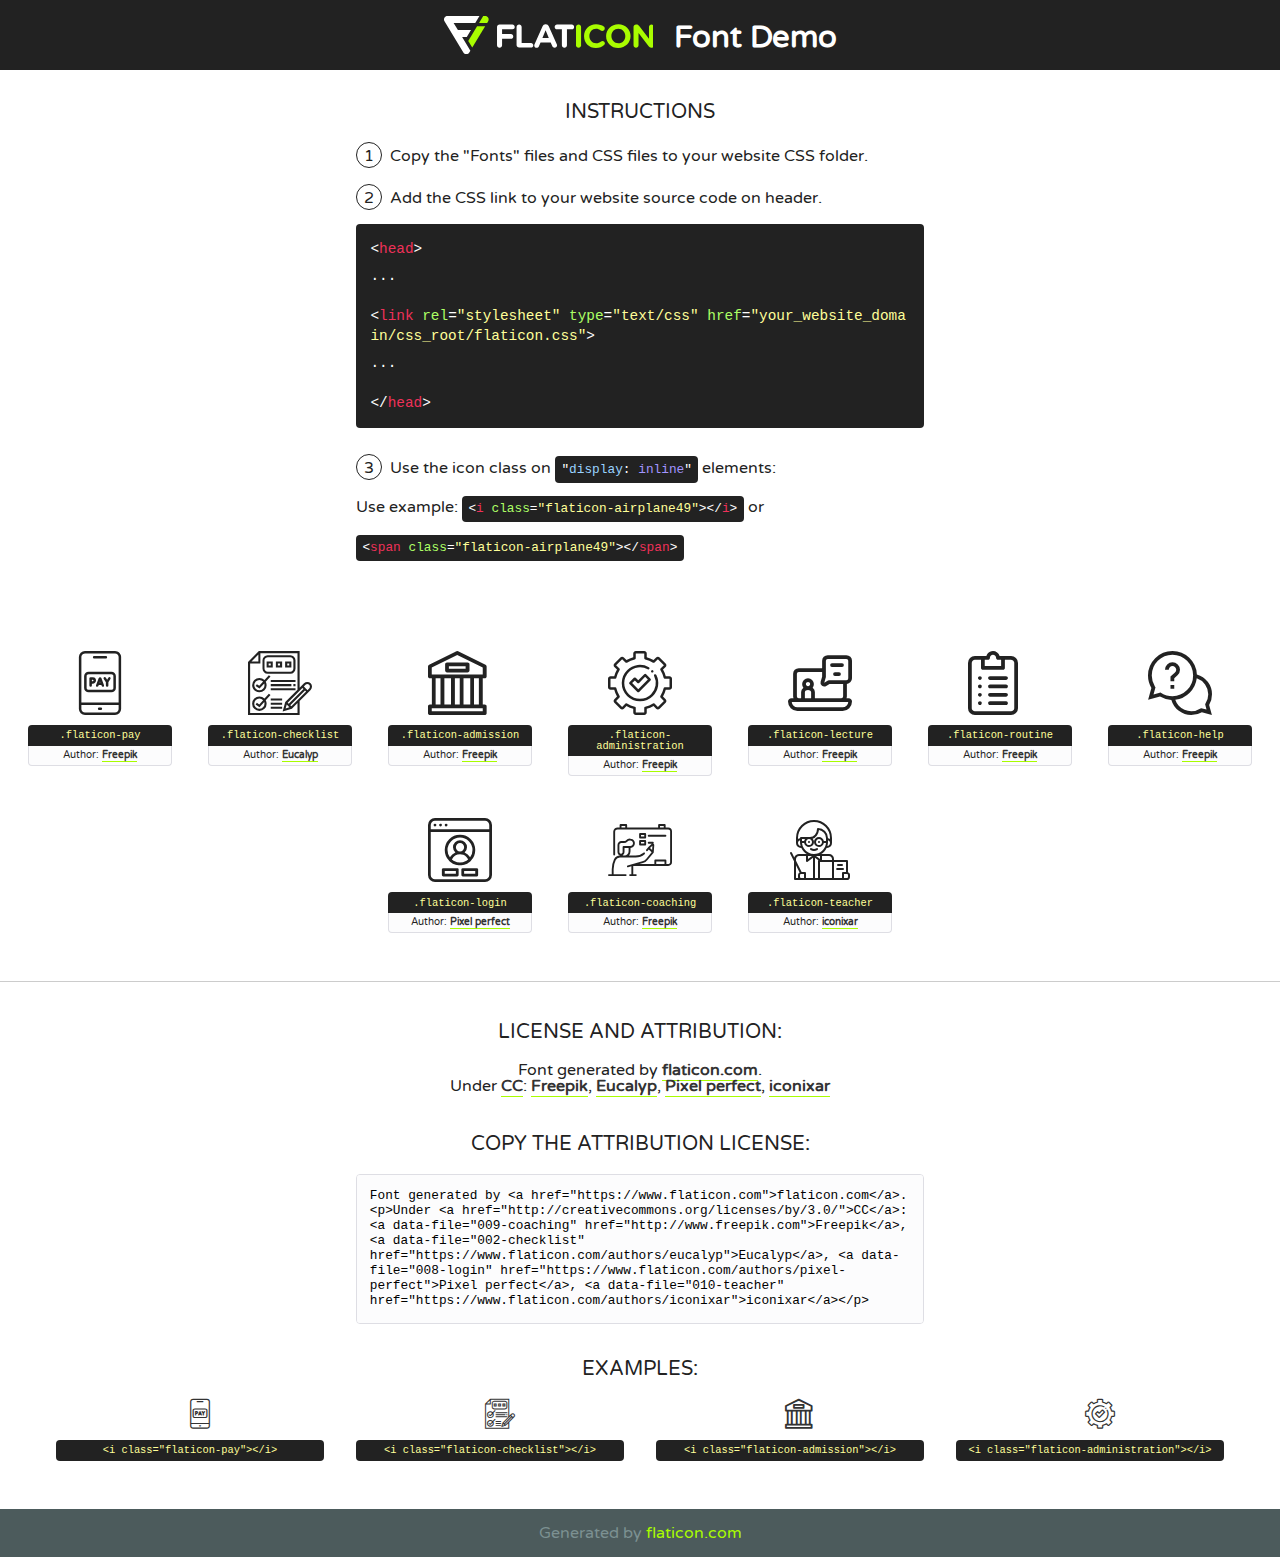
<file: font/flaticon.html>
<!DOCTYPE html>
<!--
  Flaticon icon font: Flaticon
  Creation date: 23/10/2020 10:34
-->
<html>
<!DOCTYPE html>
<html>

<head>
    <title>Flaticon WebFont</title>
    <link href="http://fonts.googleapis.com/css?family=Varela+Round" rel="stylesheet" type="text/css" />
    <link rel="stylesheet" type="text/css" href="flaticon.css">
    <meta charset="UTF-8">
    <style>
    html, body, div, span, applet, object, iframe,
    h1, h2, h3, h4, h5, h6, p, blockquote, pre,
    a, abbr, acronym, address, big, cite, code,
    del, dfn, em, img, ins, kbd, q, s, samp,
    small, strike, strong, sub, sup, tt, var,
    b, u, i, center,
    dl, dt, dd, ol, ul, li,
    fieldset, form, label, legend,
    table, caption, tbody, tfoot, thead, tr, th, td,
    article, aside, canvas, details, embed, 
    figure, figcaption, footer, header, hgroup, 
    menu, nav, output, ruby, section, summary,
    time, mark, audio, video {
        margin: 0;
        padding: 0;
        border: 0;
        font-size: 100%;
        font: inherit;
        vertical-align: baseline;
    }
    /* HTML5 display-role reset for older browsers */
    article, aside, details, figcaption, figure, 
    footer, header, hgroup, menu, nav, section {
        display: block;
    }
    body {
        line-height: 1;
    }
    ol, ul {
        list-style: none;
    }
    blockquote, q {
        quotes: none;
    }
    blockquote:before, blockquote:after,
    q:before, q:after {
        content: '';
        content: none;
    }
    table {
        border-collapse: collapse;
        border-spacing: 0;
    }
    body {
        font-family: 'Varela Round', Helvetica, Arial, sans-serif;
        font-size: 16px;
        color: #222;
    }
    a {
        color: #333;
        border-bottom: 1px solid #a9fd00;
        font-weight: bold;
        text-decoration: none;
    }
    * {
        -moz-box-sizing: border-box;
        -webkit-box-sizing: border-box;
        box-sizing: border-box;
        margin: 0;
        padding: 0;
    }
    [class^="flaticon-"]:before, [class*=" flaticon-"]:before, [class^="flaticon-"]:after, [class*=" flaticon-"]:after {
        font-family: Flaticon;
        font-size: 30px;
        font-style: normal;
        margin-left: 20px;
        color: #333;
    }
    .wrapper {
        max-width: 600px;
        margin: auto;
        padding: 0 1em;
    }
    .title {
        font-size: 1.25em;
        text-align: center;
        margin-bottom: 1em;
        text-transform: uppercase;
    }
    header {
        text-align: center;
        background-color: #222;
        color: #fff;
        padding: 1em;
    }
    header .logo {
        width: 210px;
        height: 38px;
        display: inline-block;
        vertical-align: middle;
        margin-right: 1em;
        border: none;
    }
    header strong {
        font-size: 1.95em;
        font-weight: bold;
        vertical-align: middle;
        margin-top: 5px;
        display: inline-block;
    }
    .demo {
        margin: 2em auto;
        line-height: 1.25em;
    }
    .demo ul li {
        margin-bottom: 1em;
    }
    .demo ul li .num {
        color: #222;
        border-radius: 20px;
        display: inline-block;
        width: 26px;
        padding: 3px;
        height: 26px;
        text-align: center;
        margin-right: 0.5em;
        border: 1px solid #222;
    }
    .demo ul li code {
        background-color: #222;
        border-radius: 4px;
        padding: 0.25em 0.5em;
        display: inline-block;
        color: #fff;
        font-family: Consolas,Monaco,Lucida Console,Liberation Mono,DejaVu Sans Mono,Bitstream Vera Sans Mono,Courier New, monospace;
        font-weight: lighter;
        margin-top: 1em;
        font-size: 0.8em;
        word-break: break-all;
    }
    .demo ul li code.big {
        padding: 1em;
        font-size: 0.9em;
    }
    .demo ul li code .red {
        color: #EF3159;
    }
    .demo ul li code .green {
        color: #ACFF65;
    }
    .demo ul li code .yellow {
        color: #FFFF99;
    }
    .demo ul li code .blue {
        color: #99D3FF;
    }
    .demo ul li code .purple {
        color: #A295FF;
    }
    .demo ul li code .dots {
        margin-top: 0.5em;
        display: block;
    }
    #glyphs {
        border-bottom: 1px solid #ccc;
        padding: 2em 0;
        text-align: center;
    }
    .glyph {
        display: inline-block;
        width: 9em;
        margin: 1em;
        text-align: center;
        vertical-align: top;
        background: #FFF;
    }
    .glyph .glyph-icon {
        padding: 10px;
        display: block;
        font-family:"Flaticon";
        font-size: 64px;
        line-height: 1;
    }
    .glyph .glyph-icon:before {
        font-size: 64px;
        color: #222;
        margin-left: 0;
    }
    .class-name {
        font-size: 0.65em;
        background-color: #222;
        color: #fff;
        border-radius: 4px 4px 0 0;
        padding: 0.5em;
        color: #FFFF99;
        font-family: Consolas,Monaco,Lucida Console,Liberation Mono,DejaVu Sans Mono,Bitstream Vera Sans Mono,Courier New, monospace;
    }
    .author-name {
        font-size: 0.6em;
        background-color: #fcfcfd;
        border: 1px solid #DEDEE4;
        border-top: 0;
        border-radius: 0 0 4px 4px;
        padding: 0.5em;
    }
    .class-name:last-child {
        font-size: 10px;
        color:#888;
    }
    .class-name:last-child a {
        font-size: 10px;
        color:#555;
    }
    .class-name:last-child a:hover {
        color:#a9fd00;
    }
    .glyph > input {
        display: block;
        width: 100px;
        margin: 5px auto;
        text-align: center;
        font-size: 12px;
        cursor: text;
    }
    .glyph > input.icon-input {
        font-family:"Flaticon";
        font-size: 16px;
        margin-bottom: 10px;
    }
    .attribution .title {
        margin-top: 2em;
    }
    .attribution textarea {
        background-color: #fcfcfd;
        padding: 1em;
        border: none;
        box-shadow: none;
        border: 1px solid #DEDEE4;
        border-radius: 4px;
        resize: none;
        width: 100%;
        height: 150px;
        font-size: 0.8em;
        font-family: Consolas,Monaco,Lucida Console,Liberation Mono,DejaVu Sans Mono,Bitstream Vera Sans Mono,Courier New, monospace;
        -webkit-appearance: none;
    }
    .iconsuse {
        margin: 2em auto;
        text-align: center;
        max-width: 1200px;
    }
    .iconsuse:after {
        content: '';
        display: table;
        clear: both;
    }
    .iconsuse .image {
        float: left;
        width: 25%;
        padding: 0 1em;
    }
    .iconsuse .image p {
        margin-bottom: 1em;
    }
    .iconsuse .image span {
        display: block;
        font-size: 0.65em;
        background-color: #222;
        color: #fff;
        border-radius: 4px;
        padding: 0.5em;
        color: #FFFF99;
        margin-top: 1em;
        font-family: Consolas,Monaco,Lucida Console,Liberation Mono,DejaVu Sans Mono,Bitstream Vera Sans Mono,Courier New, monospace;
    }
    #footer {
        text-align: center;
        background-color: #4C5B5C;
        color: #7c9192;
        padding: 1em;
    }
    #footer a {
        border: none;
        color: #a9fd00;
        font-weight: normal;
    }
    @media (max-width: 960px) {
        .iconsuse .image {
            width: 50%;
        }
    }
    @media (max-width: 560px) {
        .iconsuse .image {
            width: 100%;
        }
    }
    </style>
</head>

<body class="characters-off">

    <header>
        <a href="https://www.flaticon.com" target="_blank" class="logo">
            <svg version="1.1" xmlns="http://www.w3.org/2000/svg" xmlns:xlink="http://www.w3.org/1999/xlink" xmlns:a="http://ns.adobe.com/AdobeSVGViewerExtensions/3.0/" viewBox="0 0 560.875 102.036" enable-background="new 0 0 560.875 102.036" xml:space="preserve">
                <defs>
                </defs>
                <g>
                    <g class="letters">
                        <path fill="#ffffff" d="M141.596,29.675c0-3.777,2.985-6.767,6.764-6.767h34.438c3.426,0,6.15,2.728,6.15,6.15
                        c0,3.43-2.724,6.149-6.15,6.149h-27.674v13.091h23.719c3.429,0,6.151,2.724,6.151,6.15c0,3.43-2.723,6.149-6.151,6.149h-23.719
                        v17.574c0,3.773-2.986,6.761-6.764,6.761c-3.779,0-6.764-2.989-6.764-6.761V29.675z"></path>
                        <path fill="#ffffff" d="M193.844,29.149c0-3.781,2.985-6.767,6.764-6.767c3.776,0,6.763,2.985,6.763,6.767v42.957h25.039
                        c3.426,0,6.149,2.726,6.149,6.153c0,3.425-2.723,6.15-6.149,6.15h-31.802c-3.779,0-6.764-2.986-6.764-6.768V29.149z"></path>
                        <path fill="#ffffff" d="M241.891,75.71l21.438-48.407c1.492-3.341,4.215-5.357,7.906-5.357h0.792
                        c3.686,0,6.323,2.017,7.815,5.357l21.439,48.407c0.436,0.967,0.701,1.845,0.701,2.723c0,3.602-2.809,6.501-6.414,6.501
                        c-3.161,0-5.269-1.845-6.499-4.655l-4.132-9.661h-27.059l-4.301,10.102c-1.144,2.631-3.426,4.214-6.237,4.214
                        c-3.517,0-6.24-2.81-6.24-6.325C241.1,77.64,241.451,76.677,241.891,75.71z M279.932,58.666l-8.521-20.297l-8.526,20.297H279.932
                        z"></path>
                        <path fill="#ffffff" d="M314.864,35.387H301.86c-3.429,0-6.239-2.813-6.239-6.238c0-3.429,2.811-6.24,6.239-6.24h39.533
                        c3.426,0,6.237,2.811,6.237,6.24c0,3.425-2.811,6.238-6.237,6.238h-13.001v42.785c0,3.773-2.99,6.761-6.764,6.761
                        c-3.779,0-6.764-2.989-6.764-6.761V35.387z"></path>
                        <path fill="#A9FD00" d="M352.615,29.149c0-3.781,2.985-6.767,6.767-6.767c3.774,0,6.761,2.985,6.761,6.767v49.024
                        c0,3.773-2.987,6.761-6.761,6.761c-3.781,0-6.767-2.989-6.767-6.761V29.149z"></path>
                        <path fill="#A9FD00" d="M374.132,53.836v-0.179c0-17.481,13.178-31.801,32.065-31.801c9.22,0,15.459,2.458,20.557,6.238
                        c1.402,1.054,2.637,2.985,2.637,5.357c0,3.692-2.985,6.59-6.681,6.59c-1.845,0-3.071-0.702-4.044-1.319
                        c-3.776-2.813-7.729-4.393-12.562-4.393c-10.364,0-17.831,8.611-17.831,19.154v0.173c0,10.542,7.291,19.329,17.831,19.329
                        c5.715,0,9.492-1.756,13.359-4.834c1.049-0.874,2.458-1.491,4.039-1.491c3.429,0,6.325,2.813,6.325,6.236
                        c0,2.106-1.056,3.78-2.282,4.834c-5.539,4.834-12.036,7.733-21.878,7.733C387.572,85.464,374.132,71.493,374.132,53.836z"></path>
                        <path fill="#A9FD00" d="M433.009,53.836v-0.179c0-17.481,13.79-31.801,32.766-31.801c18.981,0,32.592,14.143,32.592,31.628v0.173
                        c0,17.483-13.785,31.807-32.769,31.807C446.625,85.464,433.009,71.32,433.009,53.836z M484.224,53.836v-0.179
                        c0-10.539-7.725-19.326-18.626-19.326c-10.893,0-18.449,8.611-18.449,19.154v0.173c0,10.542,7.73,19.329,18.626,19.329
                        C476.676,72.986,484.224,64.378,484.224,53.836z"></path>
                        <path fill="#A9FD00" d="M506.233,29.321c0-3.774,2.99-6.763,6.767-6.763h1.401c3.252,0,5.183,1.583,7.029,3.953l26.093,34.265
                        V29.059c0-3.692,2.99-6.677,6.681-6.677c3.683,0,6.671,2.985,6.671,6.677v48.934c0,3.78-2.987,6.765-6.764,6.765h-0.436
                        c-3.257,0-5.188-1.581-7.034-3.953l-27.056-35.492v32.944c0,3.687-2.985,6.676-6.678,6.676c-3.683,0-6.673-2.989-6.673-6.676
                        V29.321z"></path>
                    </g>
                    <g class="insignia">
                        <path fill="#ffffff" d="M48.372,56.137h12.517l11.156-18.537H37.186L25.688,18.539h57.825L94.668,0H9.271
                        C5.925,0,2.842,1.801,1.198,4.716c-1.644,2.907-1.593,6.482,0.134,9.343l50.38,83.501c1.678,2.781,4.689,4.476,7.938,4.476
                        c3.246,0,6.257-1.695,7.935-4.476l2.898-4.804L48.372,56.137z"></path>
                        <g class="i">
                            <path fill="#A9FD00" d="M93.575,18.539h0.031v0.004l21.652,0.004l2.705-4.488c1.727-2.861,1.778-6.436,0.133-9.343
                            C116.454,1.801,113.371,0,110.026,0h-5.294L93.575,18.539z"></path>
                            <polygon fill="#A9FD00" points="88.291,27.356 64.725,66.486 75.519,84.404 109.942,27.356"></polygon>
                        </g>
                    </g>
                </g>
            </svg>
        </a>
        <strong>Font Demo</strong>
    </header>


    <section class="demo wrapper">

        <p class="title">Instructions</p>

        <ul>
            <li>
                <span class="num">1</span>Copy the "Fonts" files and CSS files to your website CSS folder.
            </li>
            <li>
                <span class="num">2</span>Add the CSS link to your website source code on header.
                <code class="big">
                    &lt;<span class="red">head</span>&gt;
                    <br/><span class="dots">...</span>
                    <br/>&lt;<span class="red">link</span> <span class="green">rel</span>=<span class="yellow">"stylesheet"</span> <span class="green">type</span>=<span class="yellow">"text/css"</span> <span class="green">href</span>=<span class="yellow">"your_website_domain/css_root/flaticon.css"</span>&gt;
                    <br/><span class="dots">...</span>
                    <br/>&lt;/<span class="red">head</span>&gt;
                </code>
            </li>

            <li>
                <p>
                    <span class="num">3</span>Use the icon class on <code>"<span class="blue">display</span>:<span class="purple"> inline</span>"</code> elements:
                    <br />
                    Use example: <code>&lt;<span class="red">i</span> <span class="green">class</span>=<span class="yellow">&quot;flaticon-airplane49&quot;</span>&gt;&lt;/<span class="red">i</span>&gt;</code> or <code>&lt;<span class="red">span</span> <span class="green">class</span>=<span class="yellow">&quot;flaticon-airplane49&quot;</span>&gt;&lt;/<span class="red">span</span>&gt;</code>
            </li>
        </ul>

    </section>




   <section id="glyphs">          
    
      
        <div class="glyph"><div class="glyph-icon flaticon-pay"></div>
            <div class="class-name">.flaticon-pay</div>
            <div class="author-name">Author: <a data-file="001-pay" href="http://www.freepik.com">Freepik</a> </div> 
        </div>        
        
        <div class="glyph"><div class="glyph-icon flaticon-checklist"></div>
            <div class="class-name">.flaticon-checklist</div>
            <div class="author-name">Author: <a data-file="002-checklist" href="https://www.flaticon.com/authors/eucalyp">Eucalyp</a> </div> 
        </div>        
        
        <div class="glyph"><div class="glyph-icon flaticon-admission"></div>
            <div class="class-name">.flaticon-admission</div>
            <div class="author-name">Author: <a data-file="003-admission" href="http://www.freepik.com">Freepik</a> </div> 
        </div>        
        
        <div class="glyph"><div class="glyph-icon flaticon-administration"></div>
            <div class="class-name">.flaticon-administration</div>
            <div class="author-name">Author: <a data-file="004-administration" href="http://www.freepik.com">Freepik</a> </div> 
        </div>        
        
        <div class="glyph"><div class="glyph-icon flaticon-lecture"></div>
            <div class="class-name">.flaticon-lecture</div>
            <div class="author-name">Author: <a data-file="005-lecture" href="http://www.freepik.com">Freepik</a> </div> 
        </div>        
        
        <div class="glyph"><div class="glyph-icon flaticon-routine"></div>
            <div class="class-name">.flaticon-routine</div>
            <div class="author-name">Author: <a data-file="006-routine" href="http://www.freepik.com">Freepik</a> </div> 
        </div>        
        
        <div class="glyph"><div class="glyph-icon flaticon-help"></div>
            <div class="class-name">.flaticon-help</div>
            <div class="author-name">Author: <a data-file="007-help" href="http://www.freepik.com">Freepik</a> </div> 
        </div>        
        
        <div class="glyph"><div class="glyph-icon flaticon-login"></div>
            <div class="class-name">.flaticon-login</div>
            <div class="author-name">Author: <a data-file="008-login" href="https://www.flaticon.com/authors/pixel-perfect">Pixel perfect</a> </div> 
        </div>        
        
        <div class="glyph"><div class="glyph-icon flaticon-coaching"></div>
            <div class="class-name">.flaticon-coaching</div>
            <div class="author-name">Author: <a data-file="009-coaching" href="http://www.freepik.com">Freepik</a> </div> 
        </div>        
        
        <div class="glyph"><div class="glyph-icon flaticon-teacher"></div>
            <div class="class-name">.flaticon-teacher</div>
            <div class="author-name">Author: <a data-file="010-teacher" href="https://www.flaticon.com/authors/iconixar">iconixar</a> </div> 
        </div>        
        

    </section>



    <section class="attribution wrapper"   style="text-align:center;">

      <div class="title">License and attribution:</div><div class="attrDiv">Font generated by <a href="https://www.flaticon.com">flaticon.com</a>. <div><p>Under <a href="http://creativecommons.org/licenses/by/3.0/">CC</a>: <a data-file="009-coaching" href="http://www.freepik.com">Freepik</a>, <a data-file="002-checklist" href="https://www.flaticon.com/authors/eucalyp">Eucalyp</a>, <a data-file="008-login" href="https://www.flaticon.com/authors/pixel-perfect">Pixel perfect</a>, <a data-file="010-teacher" href="https://www.flaticon.com/authors/iconixar">iconixar</a></p>  </div>
      </div>
      <div class="title">Copy the Attribution License:</div>

    <textarea onclick="this.focus();this.select();">Font generated by &lt;a href=&quot;https://www.flaticon.com&quot;&gt;flaticon.com&lt;/a&gt;. <p>Under <a href="http://creativecommons.org/licenses/by/3.0/">CC</a>: <a data-file="009-coaching" href="http://www.freepik.com">Freepik</a>, <a data-file="002-checklist" href="https://www.flaticon.com/authors/eucalyp">Eucalyp</a>, <a data-file="008-login" href="https://www.flaticon.com/authors/pixel-perfect">Pixel perfect</a>, <a data-file="010-teacher" href="https://www.flaticon.com/authors/iconixar">iconixar</a></p>  
     </textarea>

    </section>

    <section class="iconsuse">

          <div class="title">Examples:</div>            
             
            <div class="image">
                <p>
                    <i class="glyph-icon flaticon-pay"></i> 
                    <span>&lt;i class=&quot;flaticon-pay&quot;&gt;&lt;/i&gt;</span>
                </p>
            </div>
            
            <div class="image">
                <p>
                    <i class="glyph-icon flaticon-checklist"></i> 
                    <span>&lt;i class=&quot;flaticon-checklist&quot;&gt;&lt;/i&gt;</span>
                </p>
            </div>
            
            <div class="image">
                <p>
                    <i class="glyph-icon flaticon-admission"></i> 
                    <span>&lt;i class=&quot;flaticon-admission&quot;&gt;&lt;/i&gt;</span>
                </p>
            </div>
            
            <div class="image">
                <p>
                    <i class="glyph-icon flaticon-administration"></i> 
                    <span>&lt;i class=&quot;flaticon-administration&quot;&gt;&lt;/i&gt;</span>
                </p>
            </div>
                       
        </div>
                            
    </section>

<div id="footer">
    <div>Generated by <a href="https://www.flaticon.com">flaticon.com</a>
    </div>
</div>



</body>
</html>
</file>
<file: font/flaticon.css>
/*
  	Flaticon icon font: Flaticon
  	Creation date: 23/10/2020 10:34
  	*/

@font-face {
  font-family: "Flaticon";
  src: url("./Flaticon.eot");
  src: url("./Flaticon.eot?#iefix") format("embedded-opentype"),
       url("./Flaticon.woff2") format("woff2"),
       url("./Flaticon.woff") format("woff"),
       url("./Flaticon.ttf") format("truetype"),
       url("./Flaticon.svg#Flaticon") format("svg");
  font-weight: normal;
  font-style: normal;
}

@media screen and (-webkit-min-device-pixel-ratio:0) {
  @font-face {
    font-family: "Flaticon";
    src: url("./Flaticon.svg#Flaticon") format("svg");
  }
}

[class^="flaticon-"]:before, [class*=" flaticon-"]:before,
[class^="flaticon-"]:after, [class*=" flaticon-"]:after {   
  font-family: Flaticon;
        font-size: 20px;
font-style: normal;
margin-left: 20px;
}

.flaticon-pay:before { content: "\f100"; }
.flaticon-checklist:before { content: "\f101"; }
.flaticon-admission:before { content: "\f102"; }
.flaticon-administration:before { content: "\f103"; }
.flaticon-lecture:before { content: "\f104"; }
.flaticon-routine:before { content: "\f105"; }
.flaticon-help:before { content: "\f106"; }
.flaticon-login:before { content: "\f107"; }
.flaticon-coaching:before { content: "\f108"; }
.flaticon-teacher:before { content: "\f109"; }
</file>
